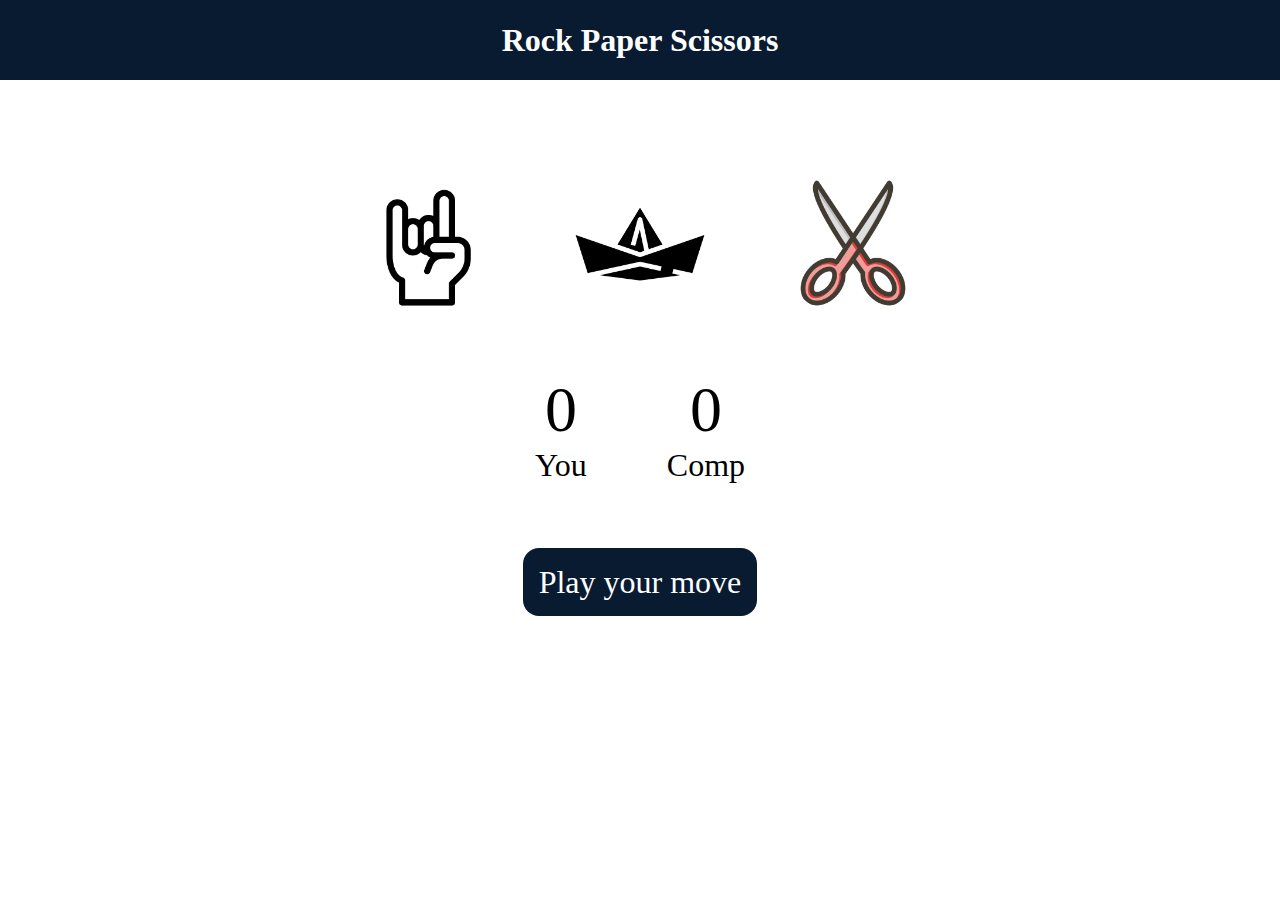
<file: ROCK,SCISSORS,PAPER/index.html>
<!DOCTYPE html>
<html lang="en">
<head>
    <meta charset="UTF-8">
    <meta name="viewport" content="width=device-width, initial-scale=1.0">
    <title>Rock Paper Scissors</title>
    <link rel="stylesheet" href="style.css">
</head>
<body>
    <h1> Rock Paper Scissors</h1>
    <div class="choices">
        <div class="choice" id="rock">
            <img src="Images/rock.png">
        </div>
        <div class="choice" id="paper">
            <img src="Images/paper.png">
        </div>
        <div class="choice" id="scissors">
            <img src="Images/scissors.png">
        </div>
    </div>
    
    <div class="score-board">
        <div class="score">
            <p id="user-score">0</p>
            <p>You</p>
        </div>
        <div class="score">
        <p id="comp-score">0</p>
        <p>Comp</p>
        </div>
    </div>

    <div class="message-container">
        <p id="message">Play your move</p>
    </div>
    <script src="app.js"></script>
</body>
</html>
</file>
<file: ROCK,SCISSORS,PAPER/style.css>
*{
    margin: 0;
    padding: 0;
    text-align: center;
}

h1{
    background-color: #081b31;
    color: #fff;
    height: 5rem;
    line-height: 5rem;
}

.choice{
    height: 165px;
    width: 165px;
    border-radius: 50%;
    display: flex;
    justify-content: center;
    align-items: center;
}

.choice:hover{
    opacity: 50%;
    cursor: pointer;
    background-color: white;
}

img{
    height: 150px;
    width: 150px;
    object-fit: cover;
    border-radius: 50%;
}

.choices{
    display: flex;
    justify-content: center;
    align-items: center;
    gap: 3rem;
    margin-top: 5rem;
}

.score-board{
    display: flex;
    justify-content: center;
    align-items: center;
    font-size: 2rem;
    margin-top: 3rem;
    gap: 5rem;
}

#user-score,#comp-score{
    font-size: 4rem;
}

.message-container{
    margin-top: 5rem;
}

#message{
    background-color: #081b31;
    color: #fff;
    font-size: 2rem;
    display: inline;
    padding: 1rem;
    border-radius: 1rem;
}
</file>
